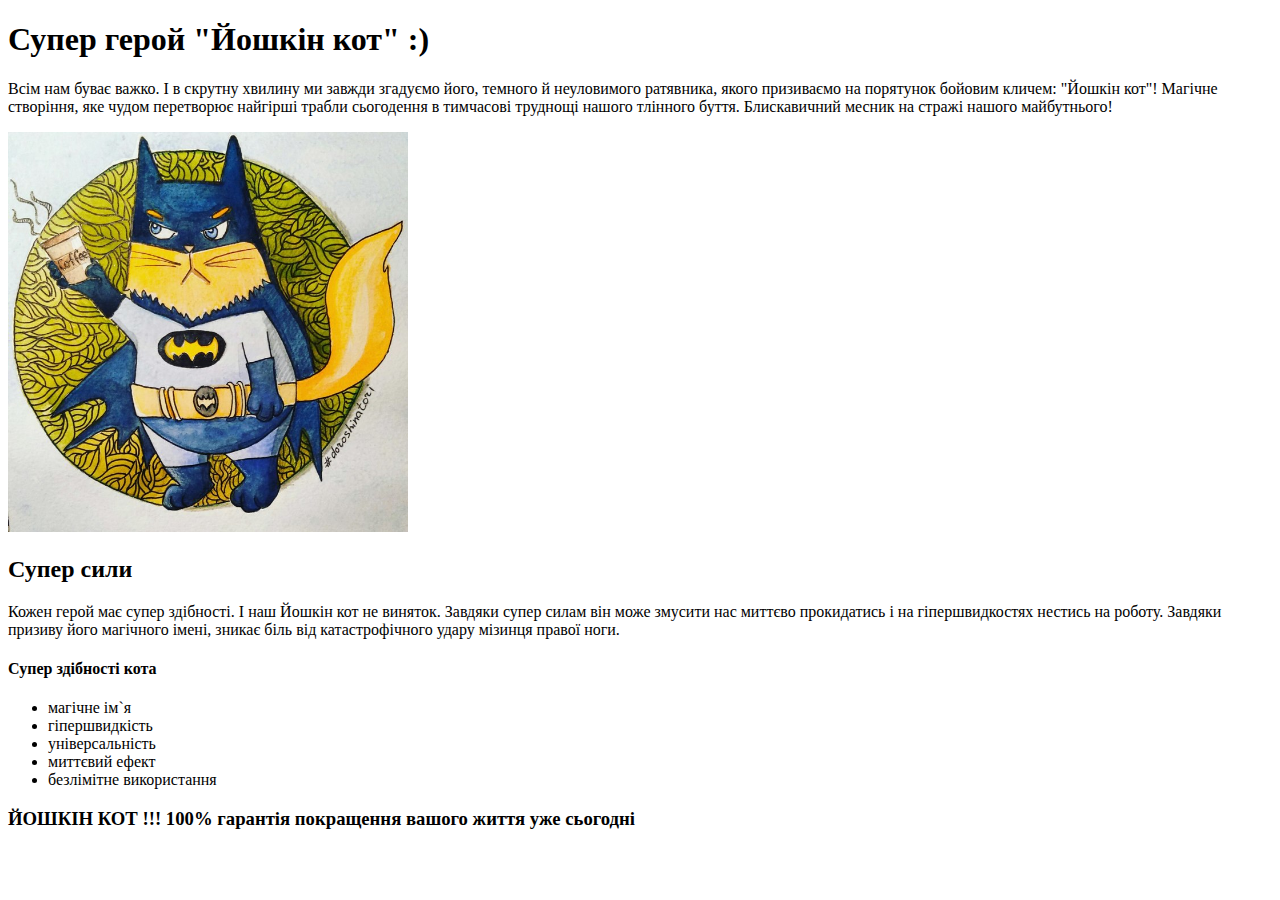
<file: lesson1/index.html>
<!DOCTYPE html>
<html lang="en">
    <head>
        <meta charset="UTF-8">
        <title>Lesson1</title>
    </head>
    <body>
        <h1>Супер герой "Йошкін кот" :) </h1>
        <p> Всім нам буває важко. І в скрутну хвилину ми завжди згадуємо його, темного й неуловимого ратявника, якого
            призиваємо
            на порятунок бойовим кличем: "Йошкін кот"! Магічне створіння, яке чудом перетворює найгірші трабли
            сьогодення в
            тимчасові труднощі нашого тлінного буття. Блискавичний месник на стражі нашого майбутнього!
        </p>
        <img alt="супер кот" height="400" src="images/superKot.jpg" width="400">
        <h2>Супер сили</h2>
        <p>Кожен герой має супер здібності. І наш Йошкін кот не виняток. Завдяки супер силам він може змусити нас
            миттєво
            прокидатись і на гіпершвидкостях нестись на роботу. Завдяки призиву його магічного імені, зникає біль від
            катастрофічного удару мізинця правої ноги.
        </p>
        <h4>Супер здібності кота</h4>
        <ul>
            <li>магічне ім`я</li>
            <li>гіпершвидкість</li>
            <li>універсальність</li>
            <li>миттєвий ефект</li>
            <li>безлімітне використання</li>
        </ul>

        <h3>ЙОШКІН КОТ !!! 100% гарантія покращення вашого життя уже сьогодні</h3>


    </body>
</html>
</file>
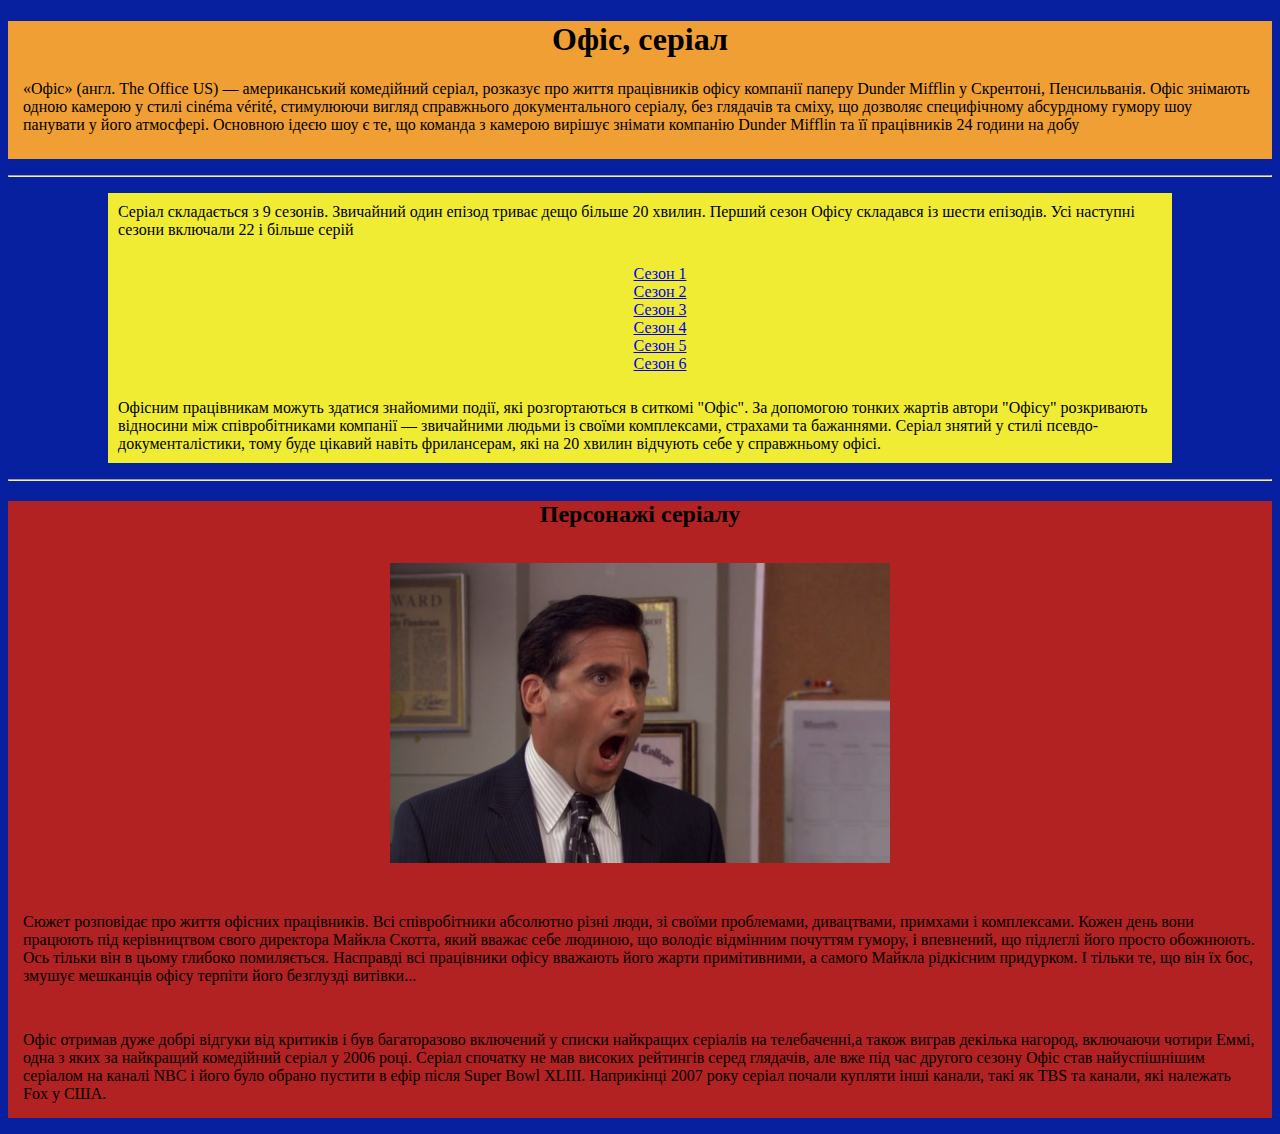
<file: lesson2/index.html>
<!DOCTYPE html>
<html lang="en">
    <head>
        <meta charset="UTF-8">
        <title>Practice 1</title>
        <link href="main.css" rel="stylesheet">
    </head>
    <body>
        <div class="first">
            <h1>Офіс, серіал</h1>
            <p>«Офіс» (англ. The Office US) — американський комедійний серіал, розказує про життя працівників офісу
                компанії паперу Dunder Mifflin у Скрентоні, Пенсильванія. Офіс знімають одною камерою у стилі cinéma
                vérité, стимулюючи вигляд справжнього документального серіалу, без глядачів та сміху, що дозволяє
                специфічному абсурдному гумору шоу панувати у його атмосфері. Основною ідеєю шоу є те, що команда з
                камерою вирішує знімати компанію Dunder Mifflin та її працівників 24 години на добу
            </p>
        </div>
        <hr>
        <div class="second">
            <p>Серіал складається з 9 сезонів. Звичайний один епізод триває дещо більше 20 хвилин. Перший сезон Офісу
                складався із шести епізодів. Усі наступні сезони включали 22 і більше серій</p>
            <div class="list">
                <ul>
                    <li>
                        <a href="https://friends.in.ua/office-sezon-1/">Сезон 1</a>
                    </li>
                    <li>
                        <a href="https://serials-online.com/item/12400-ofis">Сезон 2</a>
                    </li>
                    <li>
                        <a href="https://serials-online.com/item/12401-ofis">Сезон 3</a>
                    </li>
                    <li>
                        <a href="https://serials-online.com/item/12402-ofis">Сезон 4</a>
                    </li>
                    <li>
                        <a href="https://serials-online.com/item/12403-ofis">Сезон 5</a>
                    </li>
                    <li>
                        <a href="https://serials-online.com/item/12404-ofis">Сезон 6</a>
                    </li>
                </ul>
            </div>
            <p>Офісним працівникам можуть здатися знайомими події, які розгортаються в ситкомі "Офіс". За допомогою
                тонких
                жартів автори "Офісу" розкривають відносини між співробітниками компанії — звичайними людьми із своїми
                комплексами, страхами та бажаннями. Серіал знятий у стилі псевдо-документалістики, тому буде цікавий
                навіть
                фрилансерам, які на 20 хвилин відчують себе у справжньому офісі.</p>
        </div>
        <hr>
        <div class="third">
            <h2>Персонажі серіалу</h2>
            <p class="photo">
                <img alt="office" height="300" src="image/office.jpg" width="500">
            </p>
            <p>Сюжет розповідає про життя офісних працівників. Всі співробітники абсолютно різні люди, зі своїми
                проблемами,
                дивацтвами, примхами і комплексами. Кожен день вони працюють під керівництвом свого директора Майкла
                Скотта,
                який вважає себе людиною, що володіє відмінним почуттям гумору, і впевнений, що підлеглі його просто
                обожнюють. Ось тільки він в цьому глибоко помиляється. Насправді всі працівники офісу вважають його
                жарти
                примітивними, а самого Майкла рідкісним придурком. І тільки те, що він їх бос, змушує мешканців офісу
                терпіти його безглузді витівки...</p>
            <p>Офіс отримав дуже добрі відгуки від критиків і був багаторазово включений у списки найкращих серіалів на
                телебаченні,а також виграв декілька нагород, включаючи чотири Еммі, одна з яких за найкращий комедійний
                серіал у 2006 році. Серіал спочатку не мав високих рейтингів серед глядачів, але вже під час другого
                сезону
                Офіс став найуспішнішим серіалом на каналі NBC і його було обрано пустити в ефір після Super Bowl XLIII.
                Наприкінці 2007 року серіал почали купляти інші канали, такі як TBS та канали, які належать Fox у
                США.</p>
        </div>

    </body>
</html>
</file>
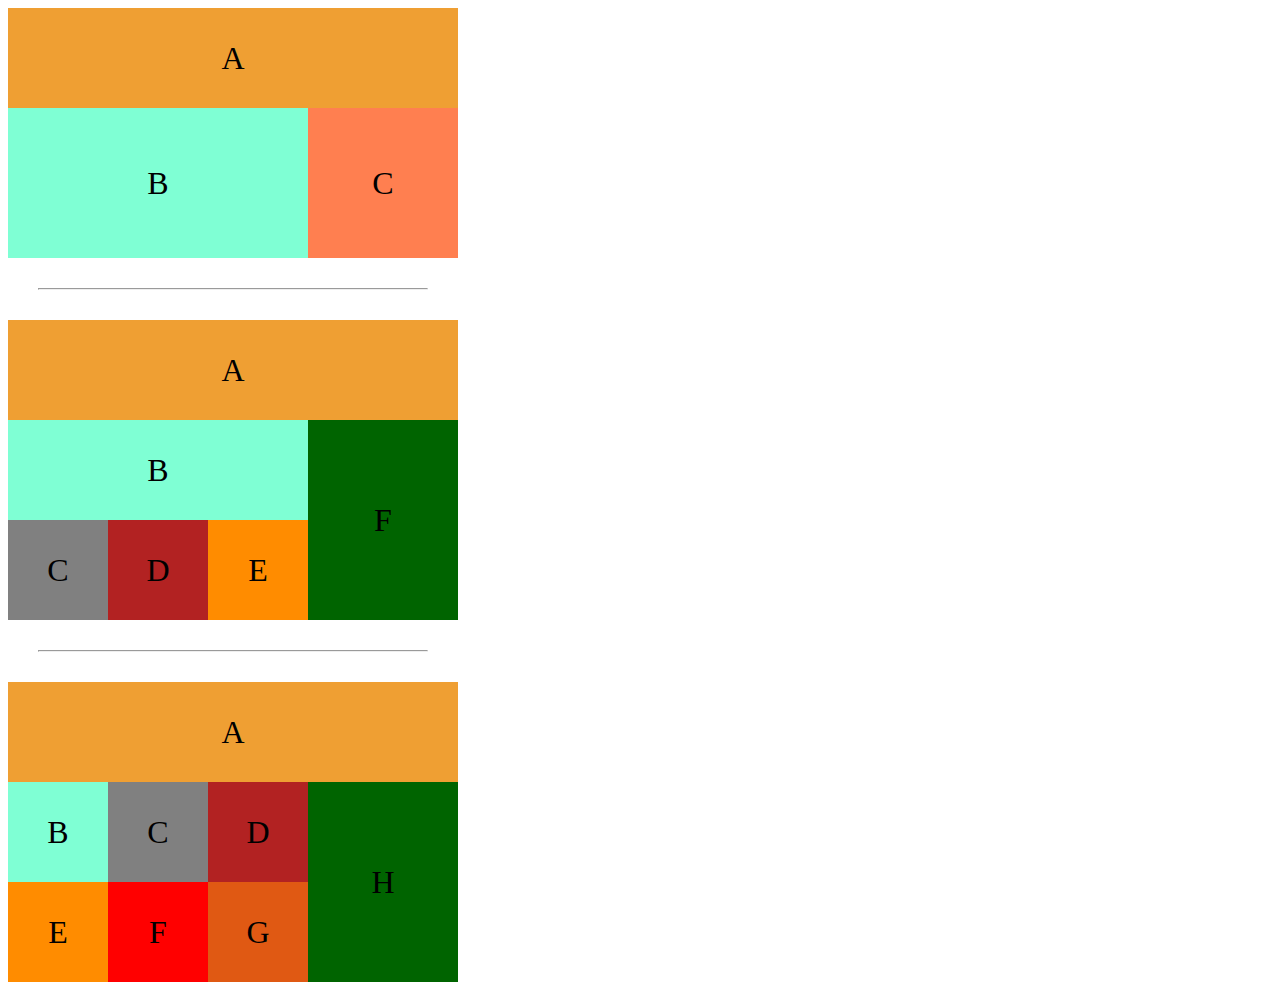
<file: lesson3/index.html>
<!DOCTYPE html>
<html lang="en">
    <head>
        <meta charset="UTF-8">
        <title>flexBox</title>
        <link href="main.css" rel="stylesheet">
    </head>
    <body>
        <div class="flexBoxOne">
            <div class="first">
                <p>A</p>
            </div>
            <div class="second">
                <p>B</p>
            </div>
            <div class="third">
                <p>C</p>
            </div>
        </div>
        <hr>
        <div class="flexBoxTwo">
            <div class="first">
                <p>A</p>
            </div>
            <div class="fourBoxes">
                <div class="B-box">
                    <p>B</p>
                </div>
                <div class="miniBox">
                    <div class="smallBox C-box">
                        <p>C</p>
                    </div>
                    <div class="smallBox D-box">
                        <p>D</p>
                    </div>
                    <div class="smallBox E-box">
                        <p>E</p>
                    </div>
                </div>
            </div>
            <div class="right-box">
                <p>F</p>
            </div>
        </div>
        <hr>
        <div class="flexBoxThree">
            <div class="first">
                <p>A</p>
            </div>
            <div class="sixBoxes">
                <div class="smallBox B-box-two">
                    <p>B</p>
                </div>
                <div class="smallBox C-box">
                    <p>C</p>
                </div>
                <div class="smallBox D-box">
                    <p>D</p>
                </div>
                <div class="smallBox E-box">
                    <p>E</p>
                </div>
                <div class="smallBox F-box">
                    <p>F</p>
                </div>
                <div class="smallBox G-box">
                    <p>G</p>
                </div>
            </div>
            <div class="right-box">
                <p>H</p>

            </div>


        </div>
    </body>
</html>
</file>
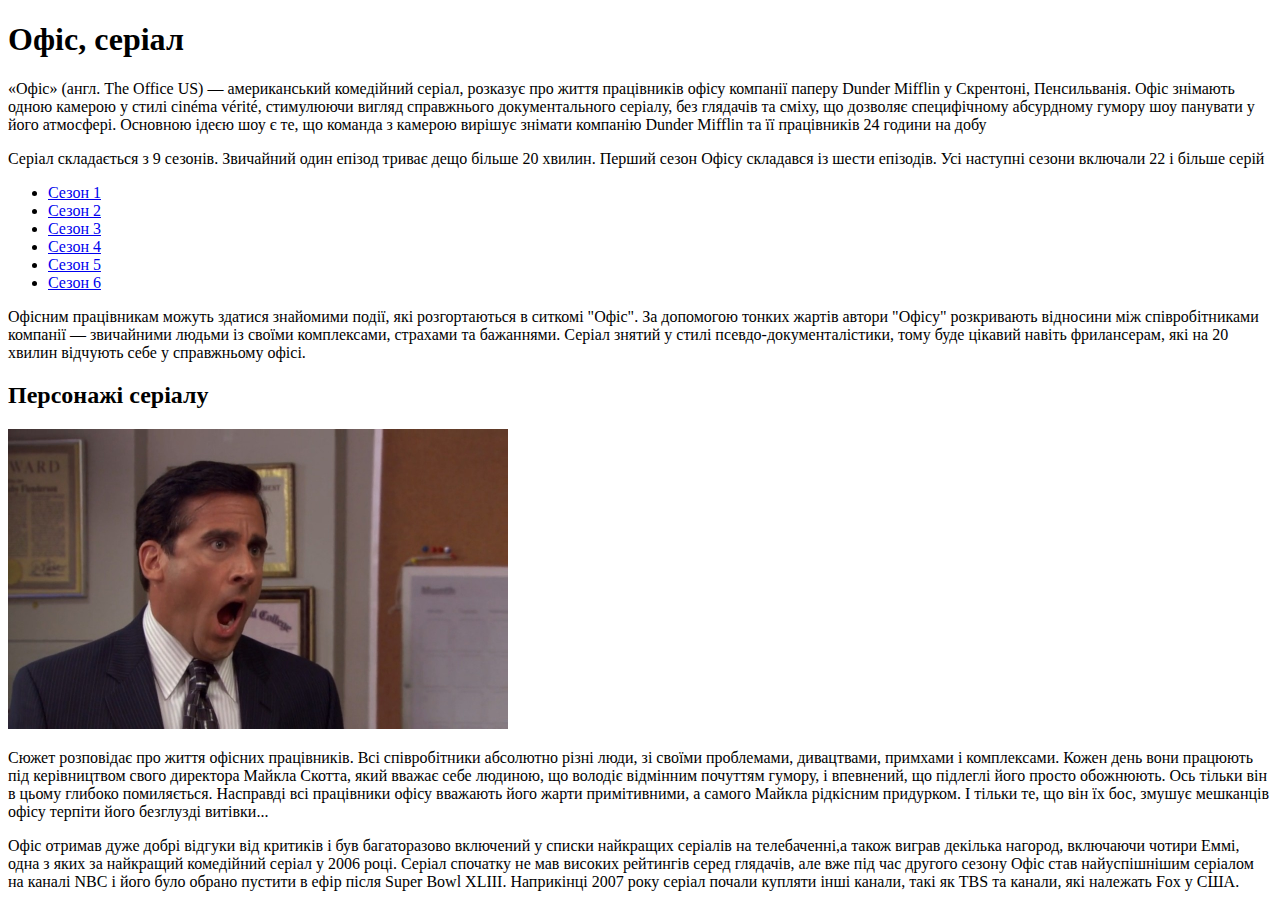
<file: practice1/index.html>
<!DOCTYPE html>
<html lang="en">
    <head>
        <meta charset="UTF-8">
        <title>Practice 1</title>
    </head>
    <body>
        <h1>Офіс, серіал</h1>
        <p>«Офіс» (англ. The Office US) — американський комедійний серіал, розказує про життя працівників офісу компанії
            паперу Dunder Mifflin у Скрентоні, Пенсильванія. Офіс знімають одною камерою у стилі cinéma vérité,
            стимулюючи вигляд справжнього документального серіалу, без глядачів та сміху, що дозволяє специфічному
            абсурдному гумору шоу панувати у його атмосфері. Основною ідеєю шоу є те, що команда з камерою вирішує
            знімати компанію Dunder Mifflin та її працівників 24 години на добу</p>
        <p>Серіал складається з 9 сезонів. Звичайний один епізод триває дещо більше 20 хвилин. Перший сезон Офісу
            складався із шести епізодів. Усі наступні сезони включали 22 і більше серій</p>
        <ul>
            <li><a href="https://friends.in.ua/office-sezon-1/">Сезон 1</a></li>
            <li><a href="https://serials-online.com/item/12400-ofis">Сезон 2</a></li>
            <li><a href="https://serials-online.com/item/12401-ofis">Сезон 3</a></li>
            <li><a href="https://serials-online.com/item/12402-ofis">Сезон 4</a></li>
            <li><a href="https://serials-online.com/item/12403-ofis">Сезон 5</a></li>
            <li><a href="https://serials-online.com/item/12404-ofis">Сезон 6</a></li>
        </ul>
        <p>Офісним працівникам можуть здатися знайомими події, які розгортаються в ситкомі "Офіс". За допомогою тонких
            жартів автори "Офісу" розкривають відносини між співробітниками компанії — звичайними людьми із своїми
            комплексами, страхами та бажаннями. Серіал знятий у стилі псевдо-документалістики, тому буде цікавий навіть
            фрилансерам, які на 20 хвилин відчують себе у справжньому офісі.</p>
        <h2>Персонажі серіалу</h2>
        <img alt="office" height="300" src="images/office.jpg" width="500">
        <p>Сюжет розповідає про життя офісних працівників. Всі співробітники абсолютно різні люди, зі своїми проблемами,
            дивацтвами, примхами і комплексами. Кожен день вони працюють під керівництвом свого директора Майкла Скотта,
            який вважає себе людиною, що володіє відмінним почуттям гумору, і впевнений, що підлеглі його просто
            обожнюють. Ось тільки він в цьому глибоко помиляється. Насправді всі працівники офісу вважають його жарти
            примітивними, а самого Майкла рідкісним придурком. І тільки те, що він їх бос, змушує мешканців офісу
            терпіти його безглузді витівки...</p>
        <p>Офіс отримав дуже добрі відгуки від критиків і був багаторазово включений у списки найкращих серіалів на
            телебаченні,а також виграв декілька нагород, включаючи чотири Еммі, одна з яких за найкращий комедійний
            серіал у 2006 році. Серіал спочатку не мав високих рейтингів серед глядачів, але вже під час другого сезону
            Офіс став найуспішнішим серіалом на каналі NBC і його було обрано пустити в ефір після Super Bowl XLIII.
            Наприкінці 2007 року серіал почали купляти інші канали, такі як TBS та канали, які належать Fox у США.</p>

    </body>
</html>
</file>
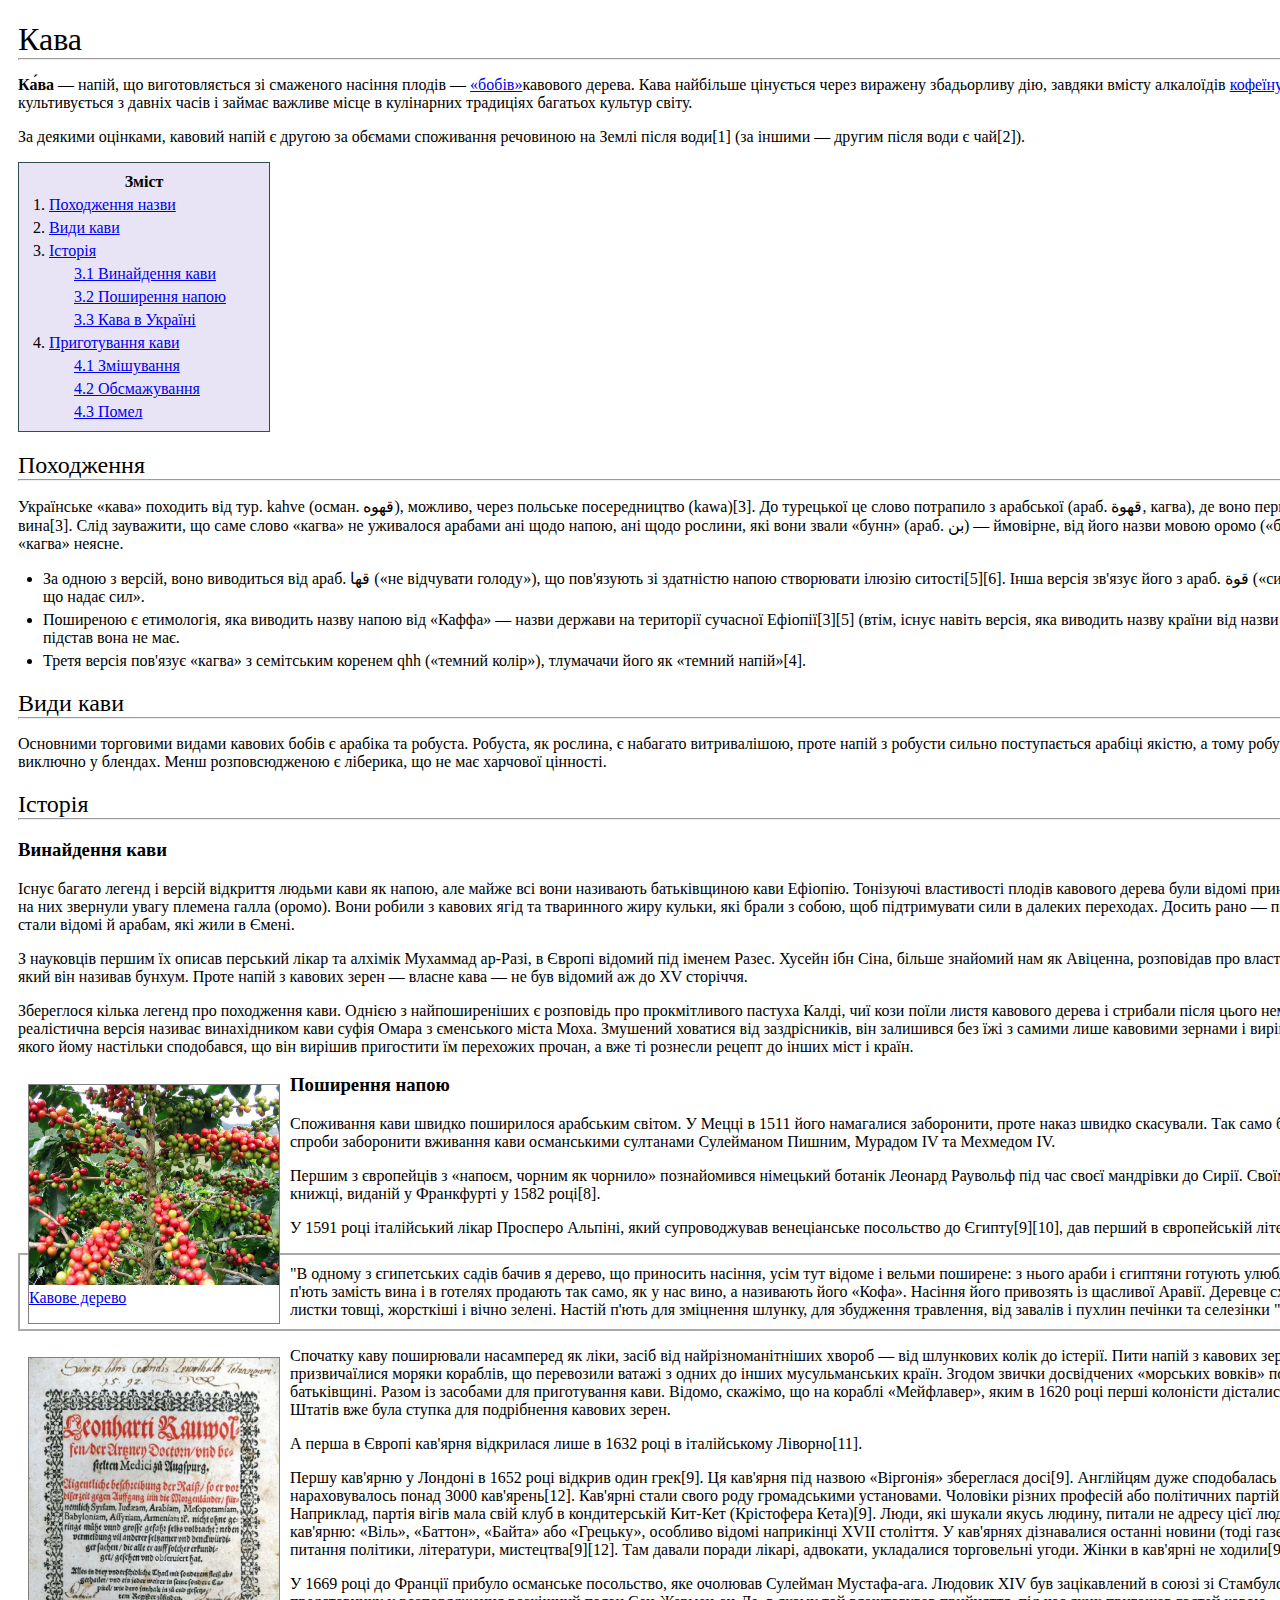
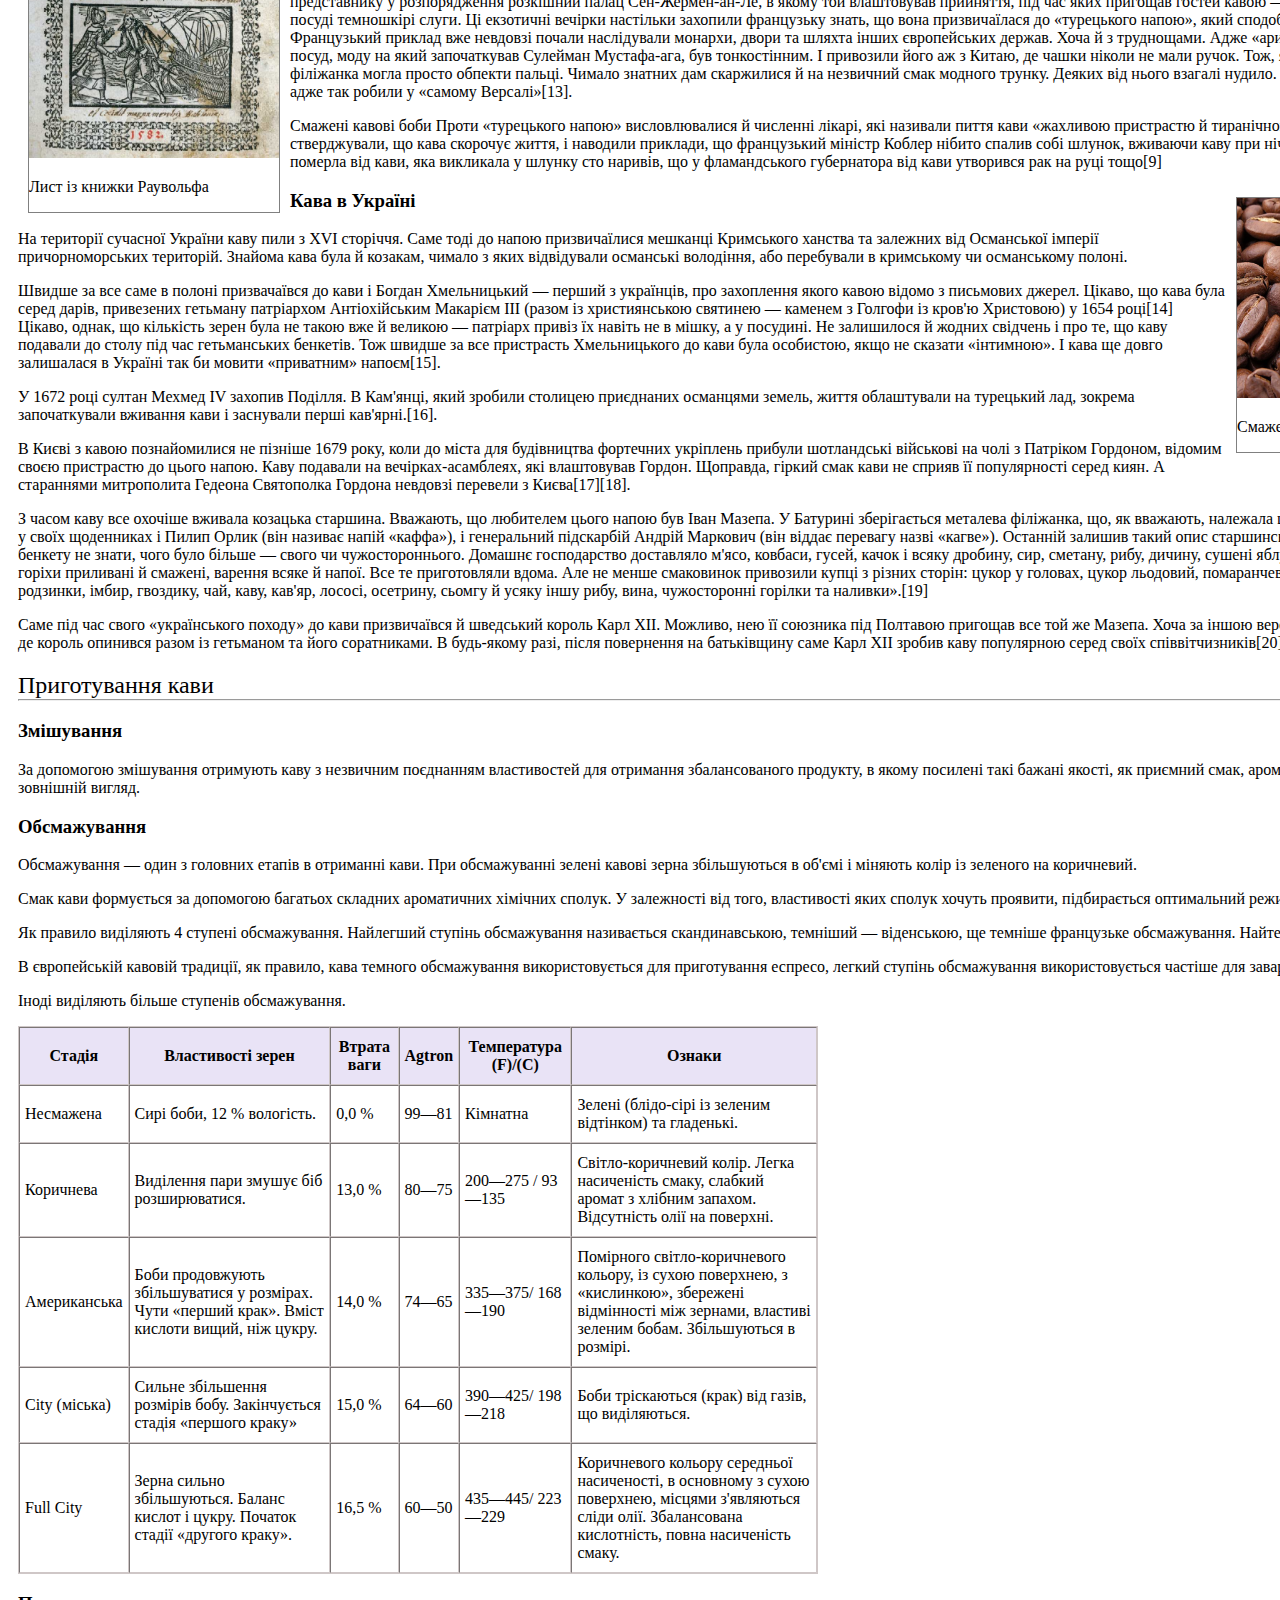
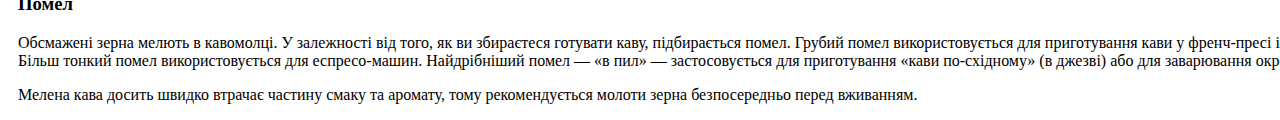
<file: practice2/index.html>
<!DOCTYPE html>
<html lang="en">
    <head>
        <meta charset="UTF-8">
        <title>coffee</title>
        <link href="main.css" rel="stylesheet">
    </head>
    <body>
        <div class="content">
            <div class="head">
                <h1>Кава</h1>
            </div>
            <hr>
            <div class="introduction">
                <p>
                    <span class="boldText">Ка́ва</span> — напій, що виготовляється зі смаженого насіння плодів — <a
                        href="https://uk.wikipedia.org/wiki/%D0%91%D1%96%D0%B1_(%D0%BF%D0%BB%D1%96%D0%B4)">«бобів»</a>кавового
                    дерева. Кава найбільше цінується через виражену збадьорливу дію, завдяки вмісту алкалоїдів <a
                        href="https://uk.wikipedia.org/wiki/%D0%9A%D0%BE%D1%84%D0%B5%D1%97%D0%BD">кофеїну</a
>
                    та теоброміну. Кава культивується з давніх часів і займає важливе місце в кулінарних традиціях
                    багатьох культур світу.</p>
                <p>
                    За деякими оцінками, кавовий напій є другою за обємами споживання речовиною на Землі після води[1]
                    (за іншими — другим після води є чай[2]).
                </p>
            </div>
            <div class="item">
                <h4>Зміст</h4>
                <ol>
                    <li>
                        <a href="#birth">Походження назви</a>
                    </li>
                    <li>
                        <a href="#types">Види кави</a>
                    </li>
                    <li>
                        <a href="#history">Історія</a>
                        <ul>
                            <li>
                                <a href="#invention">3.1 Винайдення кави</a>
                            </li>
                            <li>
                                <a href="#area">3.2 Поширення напою</a>
                            </li>
                            <li>
                                <a href="#ukraine">3.3 Кава в Україні</a>
                            </li>
                        </ul>
                    </li>
                    <li>
                        <a href="#cook">Приготування кави</a>
                        <ul>
                            <li>
                                <a href="#mixing">4.1 Змішування</a>
                            </li>
                            <li>
                                <a href="#fry">4.2 Обсмажування</a>
                            </li>
                            <li>
                                <a href="#milling">4.3 Помел</a>
                            </li>
                        </ul>
                    </li>
                </ol>

            </div>
            <div id="birth">
                <h2>Походження</h2>
                <hr>
                <p>
                    Українське «кава» походить від тур. kahve (осман. قهوه‎), можливо, через польське посередництво
                    (kawa)[3]. До турецької це слово потрапило з арабської (араб. قهوة‎, кагва), де воно первісно
                    означало сорт легкого вина[3]. Слід зауважити, що саме слово «кагва» не уживалося арабами ані щодо
                    напою, ані щодо рослини, які вони звали «бунн» (араб. بن‎) — ймовірне, від його назви мовою оромо
                    («бун»)[4]. Походження слова «кагва» неясне.
                </p>
                <ul>
                    <li>
                        За одною з версій, воно виводиться від араб. قها‎ («не відчувати голоду»), що пов'язують зі
                        здатністю напою створювати ілюзію ситості[5][6]. Інша версія зв'язує його з араб. قوة‎ («сила»,
                        «наснага»), тобто «напій, що надає сил».
                    </li>
                    <li>
                        Поширеною є етимологія, яка виводить назву напою від «Каффа» — назви держави на території
                        сучасної Ефіопії[3][5] (втім, існує навіть версія, яка виводить назву країни від назви
                        напою)[7]. Проте, достатніх підстав вона не має.
                    </li>
                    <li>
                        Третя версія пов'язує «кагва» з семітським коренем qhh («темний колір»), тлумачачи його як
                        «темний напій»[4].
                    </li>
                </ul>
            </div>
            <div id="types">
                <h2>Види кави</h2>
                <hr>
                <p>
                    Основними торговими видами кавових бобів є арабіка та робуста. Робуста, як рослина, є набагато
                    витривалішою, проте напій з робусти сильно поступається арабіці якістю, а тому робуста
                    використовується майже виключно у блендах. Менш розповсюдженою є ліберика, що не має харчової
                    цінності.
                </p>
            </div>
            <div id="history">
                <h2>Історія</h2>
                <hr>
                <div id="invention">
                    <h3>
                        Винайдення кави
                    </h3>
                    <p>Існує багато легенд і версій відкриття людьми кави як напою, але майже всі вони називають
                        батьківщиною кави Ефіопію. Тонізуючі властивості плодів кавового дерева були відомі принаймні з
                        VI
                        сторіччя. Першими на них звернули увагу племена галла (оромо). Вони робили з кавових ягід та
                        тваринного жиру кульки, які брали з собою, щоб підтримувати сили в далеких переходах. Досить
                        рано —
                        під назвою бун — кавові ягоди стали відомі й арабам, які жили в Ємені.</p>

                    <p>З науковців першим їх описав перський лікар та алхімік Мухаммад ар-Разі, в Європі відомий під
                        іменем
                        Разес. Хусейн ібн Сіна, більше знайомий нам як Авіценна, розповідав про властивості напою з
                        кавових
                        ягід, який він називав бунхум. Проте напій з кавових зерен — власне кава — не був відомий аж до
                        XV
                        сторіччя.</p>

                    <p>Збереглося кілька легенд про походження кави. Однією з найпоширеніших є розповідь про
                        прокмітливого
                        пастуха Калді, чиї кози поїли листя кавового дерева і стрибали після цього немов навіжені. Більш
                        реалістична версія називає винахідником кави суфія Омара з єменського міста Моха. Змушений
                        ховатися
                        від заздрісників, він залишився без їжі з самими лише кавовими зернами і вирішив зварити з них
                        напій, смак якого йому настільки сподобався, що він вирішив пригостити їм перехожих прочан, а
                        вже ті
                        рознесли рецепт до інших міст і країн.</p></div>
                <div id="area">
                    <div>
                        <div class="left">
                            <img alt="coffee tree" height="200" src="images/800px-FruitColors.jpg" width="250">
                            <p class="underImage">
                                <a href="https://uk.wikipedia.org/wiki/%D0%9A%D0%B0%D0%B2%D0%BE%D0%B2%D0%B5_%D0%B4%D0%B5%D1%80%D0%B5%D0%B2%D0%BE">Кавове
                                    дерево</a></p>
                        </div>
                        <h3>Поширення напою</h3>
                        <p>
                            Споживання кави швидко поширилося арабським світом. У Мецці в 1511 його намагалися
                            заборонити,
                            проте наказ швидко скасували. Так само безуспішними і недовгими були спроби заборонити
                            вживання
                            кави османськими султанами Сулейманом Пишним, Мурадом IV та Мехмедом IV.
                        </p>
                        <p>Першим з європейців з «напоєм, чорним як чорнило» познайомився німецький ботанік Леонард
                            Раувольф під час своєї мандрівки до Сирії. Своїми враженнями він поділився у книжці, виданій
                            у Франкфурті у 1582 році[8].
                        </p>
                        <p>
                            У 1591 році італійський лікар Просперо Альпіні, який супроводжував венеціанське посольство
                            до Єгипту[9][10], дав перший в європейській літературі опис кавового дерева:
                        </p>
                        <p class="border">
                            "В одному з єгипетських садів бачив я дерево, що приносить насіння, усім тут відоме і вельми
                            поширене: з нього араби і єгиптяни готують улюблений свій напій, який всі п'ють замість вина
                            і в готелях продають так само, як у нас вино, а називають його «Кофа». Насіння його
                            привозять із щасливої Аравії. Деревце схоже на бересклет, але тільки листки товщі, жорсткіші
                            і вічно зелені. Настій п'ють для зміцнення шлунку, для збудження травлення, від завалів і
                            пухлин печінки та селезінки ".
                        </p>
                        <div class="left">
                            <img alt="page" height="400" src="images/Leonhard_Rauwolf.jpg" width="250">
                            <p>
                                Лист із книжки Раувольфа
                            </p>
                        </div>
                        <p>
                            Спочатку каву поширювали насамперед як ліки, засіб від найрізноманітніших хвороб — від
                            шлункових колік до істерії. Пити напій з кавових зерен першими з європейців призвичаїлися
                            моряки кораблів, що перевозили ватажі з одних до інших мусульманських країн. Згодом звички
                            досвідчених «морських вовків» поширилися й на їхній батьківщині. Разом із засобами для
                            приготування кави. Відомо, скажімо, що на кораблі «Мейфлавер», яким в 1620 році перші
                            колоністи дісталися майбутніх Сполучених Штатів вже була ступка для подрібнення кавових
                            зерен.
                        </p>
                        <p>
                            А перша в Європі кав'ярня відкрилася лише в 1632 році в італійському Ліворно[11].
                        </p>
                        <p>
                            Першу кав'ярню у Лондоні в 1652 році відкрив один грек[9]. Ця кав'ярня під назвою «Віргонія»
                            збереглася досі[9]. Англійцям дуже сподобалась кава, і в 1715 у Лондоні нараховувалось понад
                            3000 кав'ярень[12]. Кав'ярні стали свого роду громадськими установами. Чоловіки різних
                            професій або політичних партій відвідували певні кав'ярні. Наприклад, партія вігів мала свій
                            клуб в кондитерській Кит-Кет (Крістофера Кета)[9]. Люди, які шукали якусь людину, питали не
                            адресу цієї людини, а яку він відвідує кав'ярню: «Віль», «Баттон», «Байта» або «Грецьку»,
                            особливо відомі наприкінці XVII століття. У кав'ярнях дізнавалися останні новини (тоді газет
                            не було), обговорювали питання політики, літератури, мистецтва[9][12]. Там давали поради
                            лікарі, адвокати, укладалися торговельні угоди. Жінки в кав'ярні не ходили[9].
                        </p>
                        <p>
                            У 1669 році до Франції прибуло османське посольство, яке очолював Сулейман Мустафа-ага.
                            Людовик XIV був зацікавлений в союзі зі Стамбулом, тому надав османському представнику у
                            розпорядження розкішний палац Сен-Жермен-ан-Ле, в якому той влаштовував прийняття, під час
                            яких пригощав гостей кавою — її розносили в порцеляновому посуді темношкірі слуги. Ці
                            екзотичні вечірки настільки захопили французьку знать, що вона призвичаїлася до «турецького
                            напою», який сподобався і самому Людовику XIV. Французький приклад вже невдовзі почали
                            наслідували монархи, двори та шляхта інших європейських держав. Хоча й з труднощами. Адже
                            «аристократичний» порцеляновий посуд, моду на який започаткував Сулейман Мустафа-ага, був
                            тонкостінним. І привозили його аж з Китаю, де чашки ніколи не мали ручок. Тож, якщо кава
                            була надто гарячою, філіжанка могла просто обпекти пальці. Чимало знатних дам скаржилися й
                            на незвичний смак модного трунку. Деяких від нього взагалі нудило. Але каву все одно пили —
                            адже так робили у «самому Версалі»[13].
                        </p>
                        <p>
                            Смажені кавові боби
                            Проти «турецького напою» висловлювалися й численні лікарі, які називали пиття кави «жахливою
                            пристрастю й тиранічною звичкою». Деякі стверджували, що кава скорочує життя, і наводили
                            приклади, що французький міністр Коблер нібито спалив собі шлунок, вживаючи каву при нічній
                            роботі, що одна принцеса померла від кави, яка викликала у шлунку сто наривів, що у
                            фламандського губернатора від кави утворився рак на руці тощо[9]
                        </p>
                        <div class="right">
                            <img alt="beans" height="200" src="images/Roasted_coffee_beans.jpg" width="250">
                            <p>Смажені кавові боби</p>
                        </div>
                    </div>
                    <div id="ukraine">
                        <h3>Кава в Україні</h3>
                        <p>
                            На території сучасної України каву пили з XVI сторіччя. Саме тоді до напою призвичаїлися
                            мешканці Кримського ханства та залежних від Османської імперії причорноморських територій.
                            Знайома кава була й козакам, чимало з яких відвідували османські володіння, або перебували в
                            кримському чи османському полоні.
                        </p>
                        <p>
                            Швидше за все саме в полоні призвачаївся до кави і Богдан Хмельницький — перший з українців,
                            про захоплення якого кавою відомо з письмових джерел. Цікаво, що кава була серед дарів,
                            привезених гетьману патріархом Антіохійським Макарієм III (разом із християнською святинею —
                            каменем з Голгофи із кров'ю Христовою) у 1654 році[14] Цікаво, однак, що кількість зерен
                            була не такою вже й великою — патріарх привіз їх навіть не в мішку, а у посудині. Не
                            залишилося й жодних свідчень і про те, що каву подавали до столу під час гетьманських
                            бенкетів. Тож швидше за все пристрасть Хмельницького до кави була особистою, якщо не сказати
                            «інтимною». І кава ще довго залишалася в Україні так би мовити «приватним» напоєм[15].
                        </p>
                        <p>
                            У 1672 році султан Мехмед IV захопив Поділля. В Кам'янці, який зробили столицею приєднаних
                            османцями земель, життя облаштували на турецький лад, зокрема започаткували вживання кави і
                            заснували перші кав'ярні.[16].
                        </p>
                        <p>В Києві з кавою познайомилися не пізніше 1679 року, коли до міста для будівництва фортечних
                            укріплень прибули шотландські військові на чолі з Патріком Гордоном, відомим своєю
                            пристрастю до цього напою. Каву подавали на вечірках-асамблеях, які влаштовував Гордон.
                            Щоправда, гіркий смак кави не сприяв її популярності серед киян. А стараннями митрополита
                            Гедеона Святополка Гордона невдовзі перевели з Києва[17][18].
                        </p>
                        <p>З часом каву все охочіше вживала козацька старшина. Вважають, що любителем цього напою був
                            Іван Мазепа. У Батурині зберігається металева філіжанка, що, як вважають, належала цьому
                            гетьману. Каву згадують у своїх щоденниках і Пилип Орлик (він називає напій «каффа»), і
                            генеральний підскарбій Андрій Маркович (він віддає перевагу назві «кагве»). Останній залишив
                            такий опис старшинського бенкету: «На столі в час бенкету не знати, чого було більше — свого
                            чи чужостороннього. Домашнє господарство доставляло м'ясо, ковбаси, гусей, качок і всяку
                            дробину, сир, сметану, рибу, дичину, сушені яблука, дулі та сливки, повидло, горіхи
                            приливані й смажені, варення всяке й напої. Все те приготовляли вдома. Але не менше
                            смаковинок привозили купці з різних сторін: цукор у головах, цукор льодовий, помаранчеву
                            шкірку, цитрини, мигдаль, родзинки, імбир, гвоздику, чай, каву, кав'яр, лососі, осетрину,
                            сьомгу й усяку іншу рибу, вина, чужосторонні горілки та наливки».[19]
                        </p>
                        <p>Саме під час свого «українського походу» до кави призвичаївся й шведський король Карл XII.
                            Можливо, нею її союзника під Полтавою пригощав все той же Мазепа. Хоча за іншою версією це
                            сталося вже в Бендерах, де король опинився разом із гетьманом та його соратниками. В
                            будь-якому разі, після повернення на батьківщину саме Карл XII зробив каву популярною серед
                            своїх співвітчизників[20].
                        </p>
                    </div>


                </div>
            </div>
            <div id="cook">
                <h2>Приготування кави</h2>
                <hr>
                <div id="mixing">
                    <h3>Змішування</h3>
                    <p>За допомогою змішування отримують каву з незвичним поєднанням властивостей для отримання
                        збалансованого продукту, в якому посилені такі бажані якості, як приємний смак, аромат,
                        насиченість
                        і привабливий зовнішній вигляд.</p>
                </div>
                <div id="fry">
                    <h3>Обсмажування</h3>
                    <p>Обсмажування — один з головних етапів в отриманні кави. При обсмажуванні зелені кавові зерна
                        збільшуються в об'ємі і міняють колір із зеленого на коричневий.</p>
                    <p>Смак кави формується за допомогою багатьох складних ароматичних хімічних сполук. У залежності від
                        того, властивості яких сполук хочуть проявити, підбирається оптимальний режим обсмажування.</p>
                    <p>Як правило виділяють 4 ступені обсмажування. Найлегший ступінь обсмажування називається
                        скандинавською, темніший — віденською, ще темніше французьке обсмажування. Найтемніший ступінь —
                        італійською.</p>
                    <p>В європейській кавовій традиції, як правило, кава темного обсмажування використовується для
                        приготування
                        еспресо, легкий ступінь обсмажування використовується частіше для заварювання кави у
                        френч-пресі.</p>
                    <p>Іноді виділяють більше ступенів обсмажування.</p>
                    <table border="1px" cellspacing="0px">
                        <tr>
                            <th>Стадія</th>
                            <th>Властивості зерен</th>
                            <th>Втрата ваги</th>
                            <th>Agtron</th>
                            <th>Температура (F)/(C)</th>
                            <th>Ознаки</th>
                        </tr>
                        <tr>
                            <td>Несмажена</td>
                            <td>Сирі боби, 12 % вологість.</td>
                            <td>0,0 %</td>
                            <td>99—81</td>
                            <td>Кімнатна</td>
                            <td>Зелені (блідо-сірі із зеленим відтінком) та гладенькі.</td>
                        </tr>
                        <tr>
                            <td>Коричнева</td>
                            <td>Виділення пари змушує біб розширюватися.</td>
                            <td>13,0 %</td>
                            <td>80—75</td>
                            <td>200—275 / 93—135</td>
                            <td>Світло-коричневий колір. Легка насиченість смаку, слабкий аромат з хлібним запахом.
                                Відсутність олії на поверхні.
                            </td>
                        </tr>
                        <tr>
                            <td>Американська</td>
                            <td>Боби продовжують збільшуватися у розмірах. Чути «перший крак». Вміст кислоти вищий, ніж
                                цукру.
                            </td>
                            <td>14,0 %</td>
                            <td>74—65</td>
                            <td>335—375/ 168—190</td>
                            <td>Помірного світло-коричневого кольору, із сухою поверхнею, з «кислинкою», збережені
                                відмінності між зернами, властиві зеленим бобам. Збільшуються в розмірі.
                            </td>
                        </tr>
                        <tr>
                            <td>City (міська)</td>
                            <td>Сильне збільшення розмірів бобу. Закінчується стадія «першого краку»</td>
                            <td>15,0 %</td>
                            <td>64—60</td>
                            <td>390—425/ 198—218</td>
                            <td>Боби тріскаються (крак) від газів, що виділяються.</td>
                        </tr>
                        <tr>
                            <td>Full City</td>
                            <td>Зерна сильно збільшуються. Баланс кислот і цукру. Початок стадії «другого краку».</td>
                            <td>16,5 %</td>
                            <td>60—50</td>
                            <td>435—445/ 223—229</td>
                            <td>Коричневого кольору середньої насиченості, в основному з сухою поверхнею, місцями
                                з'являються сліди олії. Збалансована кислотність, повна насиченість смаку.
                            </td>
                        </tr>
                    </table>
                </div>
                <div id="milling">
                    <h3>Помел</h3>
                    <p>Обсмажені зерна мелють в кавомолці. У залежності від того, як ви збираєтеся готувати каву,
                        підбирається помел. Грубий помел використовується для приготування кави у френч-пресі і
                        кавоварках типу фільтрової. Більш тонкий помел використовується для еспресо-машин. Найдрібніший
                        помел — «в пил» — застосовується для приготування «кави по-східному» (в джезві) або для
                        заварювання окропом у чашці.</p>
                    <p>Мелена кава досить швидко втрачає частину смаку та аромату, тому рекомендується молоти зерна
                        безпосередньо перед вживанням.</p>
                </div>

            </div>
        </div>

    </body>
</html>
</file>
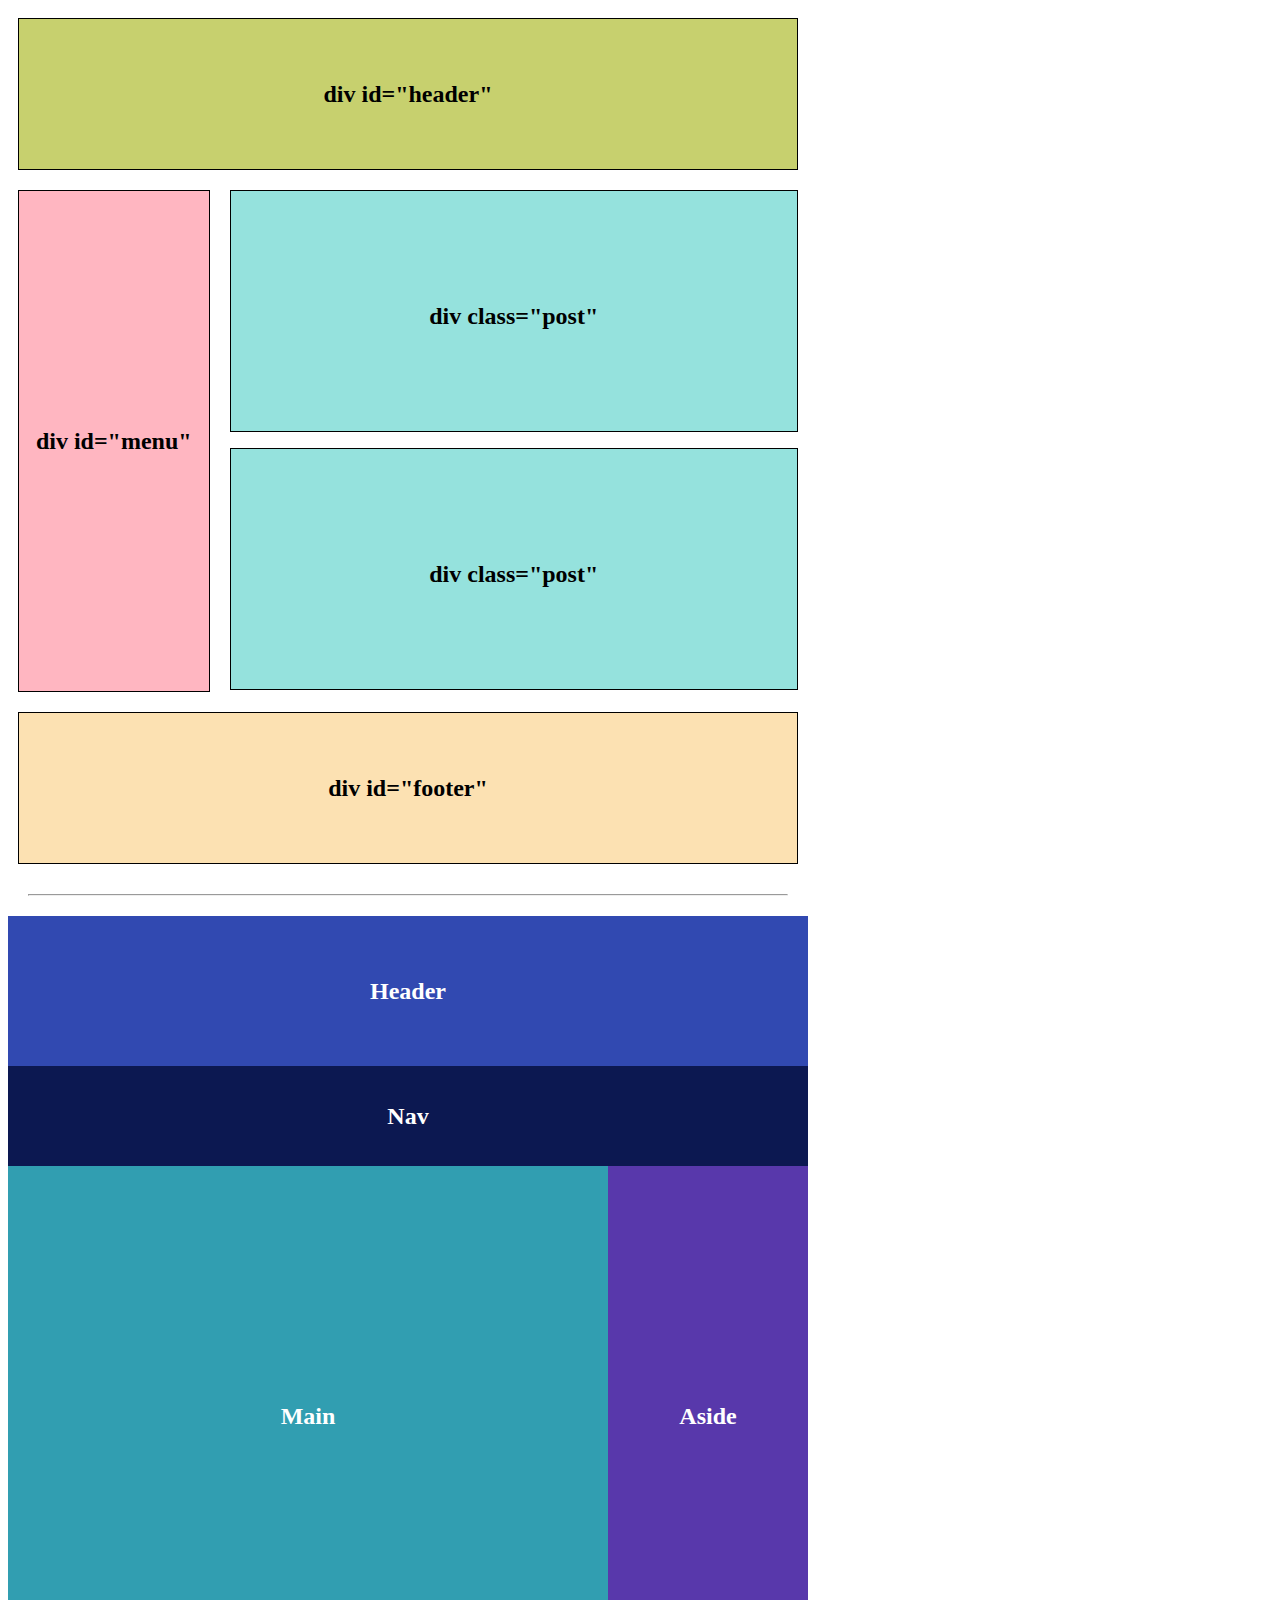
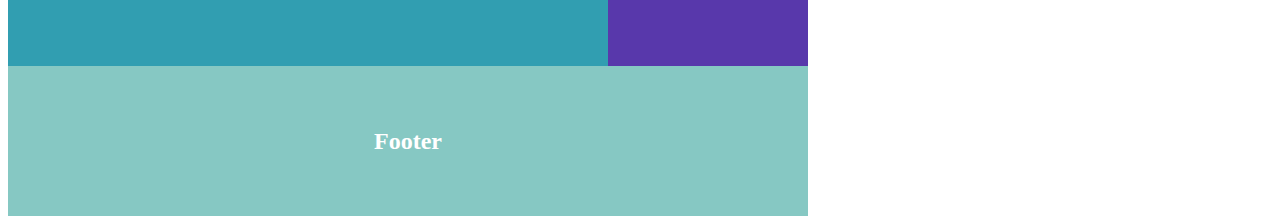
<file: practice3/index.html>
<!DOCTYPE html>
<html lang="en">
    <head>
        <meta charset="UTF-8">
        <title>shota takoe</title>
        <link href="main.css" rel="stylesheet">
    </head>
    <body>
        <div class="pageOne">
            <div class="upAndDown style" id="header">
                <p>div id="header"</p>
            </div>
            <div class="content">
                <div class="style" id="menu">
                    <p>div id="menu"</p>
                </div>
                <div class="article">
                    <div class="post">
                        <p>div class="post"</p>
                    </div>
                    <div class="post">
                        <p>div class="post"</p>
                    </div>
                </div>
            </div>
            <div class="upAndDown style" id="footer">
                <p>div id="footer"</p>
            </div>
        </div>
        <hr>
        <div class="pageTwo">
            <div class="upAndDown" id="anotherHeader">
                <p class="white">Header</p>
            </div>
            <div class="middle">
                <div id="navigation">
                    <p class="white">Nav</p>
                </div>
                <div class="main">
                    <p class="white">Main</p>
                </div>
                <div class="aside">
                    <p class="white">Aside</p>
                </div>
            </div>
            <div class="upAndDown" id="anotherFooter">
                <p class="white">Footer</p>
            </div>
        </div>
    </body>
</html>
</file>
<file: lesson2/main.css>
body {
    background-color: #07209f;
}

h1, h2, .photo {
    text-align: center;
}

li {
    list-style-type: none;
}

.first{
    background-color: #ef9f33;
}

.first p {
    padding: 0px 15px 25px;
}

.second {
    background-color: #efec33;
    margin: 0px 100px 0px;
}

.second p {
    padding: 10px;
}

.list {
    text-align: center;
}

.third {
    background-color: firebrick;
}

.third p {
    padding: 15px;
}
</file>
<file: lesson3/main.css>
body {
    width: 450px;
}

p {
    margin: 0px;
    text-align: center;
    font-size: xx-large;
}

hr {
    margin: 30px;
}

.flexBoxOne, .flexBoxTwo, .fourBoxes, .miniBox, .flexBoxThree, .sixBoxes {
    display: flex;
    flex-wrap: wrap;
}

.first {
    background-color: #ef9f33;
    height: 100px;
    width: 450px;
    line-height: 100px;
}

.second {
    background-color: aquamarine;
    height: 150px;
    width: 300px;
    line-height: 150px;
}

.third {
    background-color: coral;
    height: 150px;
    width: 150px;
    line-height: 150px;
}




.B-box {
    background-color: aquamarine;
    height: 100px;
    width: 300px;
    line-height: 100px;
}

.fourBoxes{
    width: 300px;
    height: 100px;
}
.right-box {
    background-color: darkgreen;
    width: 150px;
    height: 200px;
    line-height: 200px;
}

.smallBox {
    height: 100px;
    width: 100px;
    line-height: 100px;
}

.C-box {
    background-color: gray;
}

.D-box {
    background-color: firebrick;
}

.E-box {
    background-color: darkorange;
}


.sixBoxes {
    width: 300px;
    height: 200px;
}

.B-box-two {
    background-color: aquamarine;
}

.F-box {
    background-color: red;
}

.G-box {
    background-color: #e05913;
}
</file>
<file: practice2/main.css>
body {
    width: 1500px;
}
h1, h2 {
    margin-bottom: 0px;
    font-weight: 400;
}

h4 {
    font-weight: bold;
    margin: 0px;
    text-align: center;
}
ol, ul {
    margin: 0px;
    padding-left: 20px;
}

li {
    margin: 5px;
}

hr {
    margin-top: 0px;
}

.content {
    margin: 10px;
}

.boldText {
    font-weight: bold;
}

.item {
    background-color: #e9e3f6;
    width: 240px;
    padding: 10px 5px 5px;
    border: 1px solid darkslategray;
}

.item ul {
    list-style-type: none;
}

h3 {
    font-weight: bolder;
}

.left {
    float: left;
    padding: 15px;
}

.right {
    float: right;
}

.underImage {
    margin-top: 0px;
}

.border {
    border: 2px solid darkgrey;
    padding: 10px;
}

.left, .right {
    border: 1px solid gray;
    padding: 0px;
    margin: 10px;
}



table {
    border: 1px solid #cfc7c7;
    width: 800px;


}
th {
    background-color: #e9e3f6;
    padding: 10px 5px 10px;
}

td {
    padding: 10px 5px 10px;
 }
</file>
<file: practice3/main.css>
body {
    display: flex;
    flex-direction: column;
    width: 800px;
}

.upAndDown {
    height: 150px;
    line-height: 150px;
}

#header {
    background-color: #c7d06e;
}

#menu {
    background-color: lightpink;
    height: 500px;
    width: 200px;
    line-height: 500px;
}

.content {
    display: flex;

}

.article {
    display: flex;
    flex-direction: column;
    justify-content: space-between;
    height: 500px;
    width: 600px;
    margin: 10px;
}

.post {
    background-color: #95e2dd;
    height: 240px;
    line-height: 250px;
    border: 1px solid black;
}

#footer {
    background-color: #fce1b2;
}

.style {
    border: 1px solid black;
    margin: 10px;
}

p {
    text-align: center;
    font-weight: bold;
    font-size: x-large;
    margin: 0px;
}

hr {
    margin: 20px;
}

#anotherHeader {
    background-color: #3149b1;
}


.middle {
    display: flex;
    flex-wrap: wrap;
}

#navigation {
    height: 100px;
    width: 800px;
    background-color: #0c1851;
    line-height: 100px;
}

.main {
    background-color: #319eb1;
    width: 600px;
    height: 500px;
    line-height: 500px;
}

.aside {
    background-color: #5838ab;
    width: 200px;
    height: 500px;
    line-height: 500px;
}

#anotherFooter {
    background-color: #86c8c3;
}

.white {
    color: white;
}
</file>
